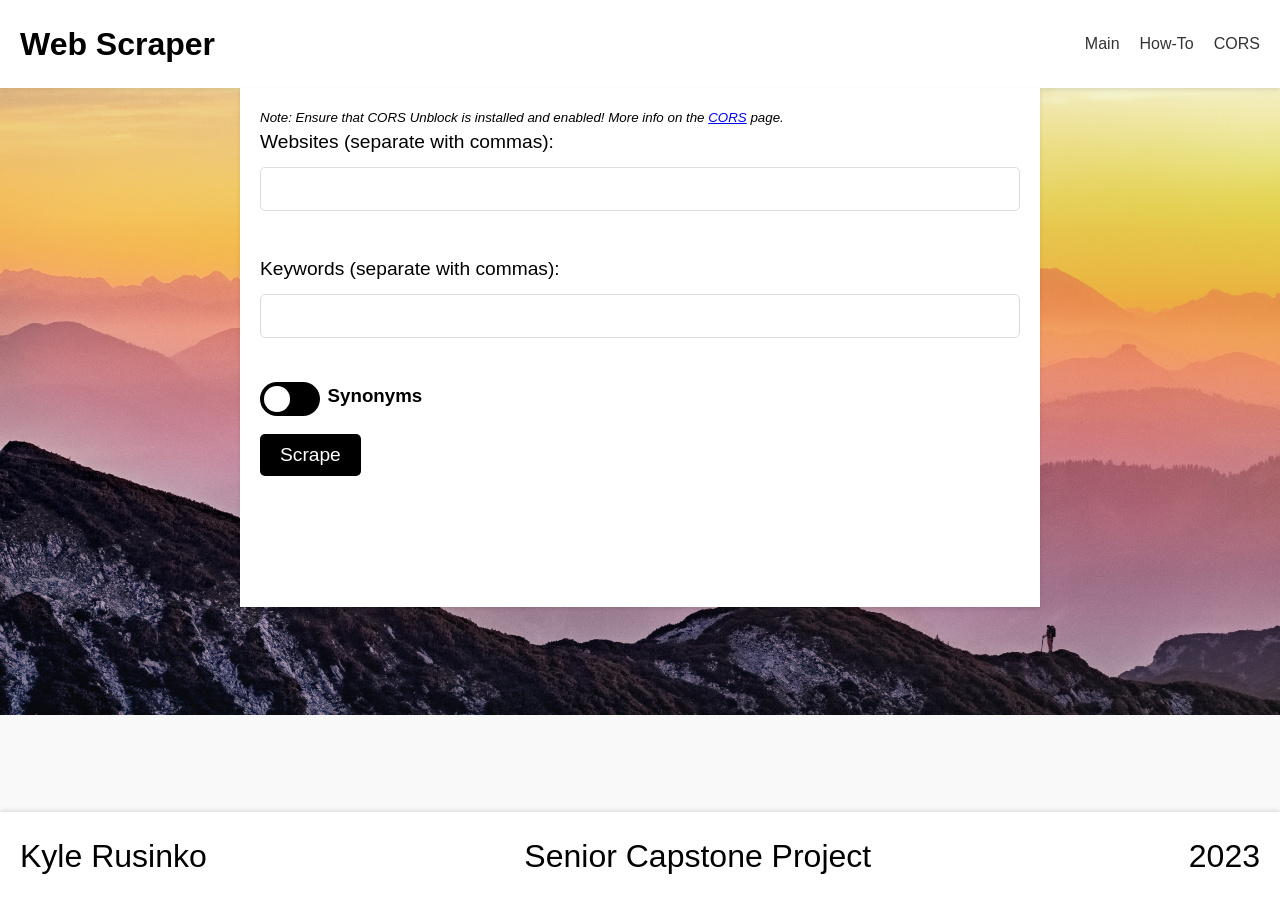
<file: index.html>
<!doctype html>
<html lang="en">

<head>
    <meta charset="utf-8">
    <title>Web Scraper</title>
    <meta name="viewport" content="width=device-width, initial-scale=1">
    <link rel="stylesheet" href="/styles.css">
    <link rel="icon" type="image/x-icon" href="/favicon.ico">
    <script type="module" src="./main.js"></script>
</head>

<header>
    <h1> Web Scraper </h1>
    <nav>
        <ul>
            <li><a href="/index.html">Main</a></li>
            <li><a href="/how-to.html">How-To</a></li>
            <li><a href="/cors.html">CORS</a></li>
        </ul>
    </nav>
</header>

<body>
    <div class="container">
        <p class="note"> Note: Ensure that CORS Unblock is installed and enabled! More info on the <a href="/cors.html"> CORS</a> page. </p>
        <label for="websitesInput">Websites (separate with commas):</label>
        <input type="text" id="websitesInput" name="websitesInput">
        <br><br>
        <label for="keywordsInput">Keywords (separate with commas):</label>
        <input type="text" id="keywordsInput" name="keywordsInput">
        <br><br>
        <h3 class="switch-text"> Synonyms </h3>
        <label class="switch">
            <input type="checkbox" id="synonymSwitch"> 
            <span class="slider round"></span>
        </label>
        <br><br>
        <button id="scrapeButton">Scrape</button>
        <div id="output"></div>
    </div>
</body>

<footer>
    <p>Kyle Rusinko</p>
    <p>Senior Capstone Project</p>
    <p>2023</p>
</footer>

</html>
</file>
<file: styles.css>
* {
    margin: 0;
    padding: 0;
    box-sizing: border-box;
}

body {
    font-family: Arial, sans-serif;
    background-color: #f9f9f9;
    background-image: url('/simon-berger-twukN12EN7c-unsplash.jpg');
    background-size: cover;
    background-position: center center;
    background-repeat: no-repeat;
    font-family: Arial, sans-serif;
    font-size: 16px;
    line-height: 1.5;
    margin: 0;
}

header {
    display: flex;
    justify-content: space-between;
    align-items: center;
    padding: 20px;
    background-color: #fff;
    box-shadow: 0 2px 4px rgba(0, 0, 0, .1);
}

header h1 {
    font-size: 2rem;
}

nav ul {
    list-style: none;
    display: flex;
}

nav li {
    margin-left: 20px;
}

nav a {
    text-decoration: none;
    color: #333;
}

nav a:hover {
    color: #555;
}

.container {
    max-width: 800px;
    margin: 0 auto;
    padding: 20px;
    background-color: #fff;
    box-shadow: 0 2px 4px rgba(0, 0, 0, .1);
}

.container label {
    display: block;
    font-size: 1.2rem;
    margin-bottom: 10px;
}

.container input[type="text"] {
    width: 100%;
    padding: 10px;
    border-radius: 5px;
    border: 1px solid #ddd;
    font-size: 1.2rem;
    margin-bottom: 20px;
}

.container button {
    display: block;
    background-color: black;
    color: #fff;
    border: none;
    padding: 10px 20px;
    font-size: 1.2rem;
    border-radius: 5px;
    cursor: pointer;
    transition: all 0.3s ease;
}

.container button:hover {
    background-color: #ef9362;
}

#output {
    margin-top: 20px;
    padding-bottom: 12%;
    font-size: 1.2rem;
    line-height: 1.5;
}

footer {
    display: flex;
    justify-content: space-between;
    align-items: center;
    padding: 20px;
    background-color: #fff;
    box-shadow: 0 -2px 4px rgba(0, 0, 0, .1);
    position: fixed;
    bottom: 0;
    width: 100%;
}

footer p {
    font-size: 2rem;
}

footer ul {
    list-style: none;
    display: flex;
}

footer li {
    margin-left: 20px;
}

footer a {
    text-decoration: none;
    color: #333;
}

footer a:hover {
    color: #555;
}

.synonym {
    font-weight: bold;
}

/* Adapted from https://www.w3schools.com/howto/howto_css_switch.asp */
.switch {
    display: inline;
    width: 60px;
    height: 34px;
    float: left;
    position: relative;
}

.switch input {
    opacity: 0;
    width: 0;
    height: 0;
}

.slider {
    top: 0;
    left: 0;
    right: 0;
    bottom: 0;
    position: absolute;
    cursor: pointer;
    transition: .3s;
    background-color: black;
    -webkit-transition: .3s;
}

.slider:before {
    position: absolute;
    content: "";
    height: 26px;
    width: 26px;
    left: 4px;
    bottom: 4px;
    background-color: white;
    -webkit-transition: .3s;
    transition: .3s;

}

input:checked+.slider {
    background-color: orange;
}

input:focus+.slider {
    box-shadow: 0 0 1px orange;
}

input:checked+.slider:before {
    -webkit-transform: translateX(25px);
    -ms-transform: translateX(25px);
    transform: translateX(25px);
}

.slider.round {
    border-radius: 32px;
    float: left;
}

.slider.round:before {
    border-radius: 49%;
}

.switch-text {
    display: inline;
    padding-left: 1%;
}
.note {
    font-style: italic;
    font-size: smaller;
}
.install_link {
    color: blue;
}
</file>
